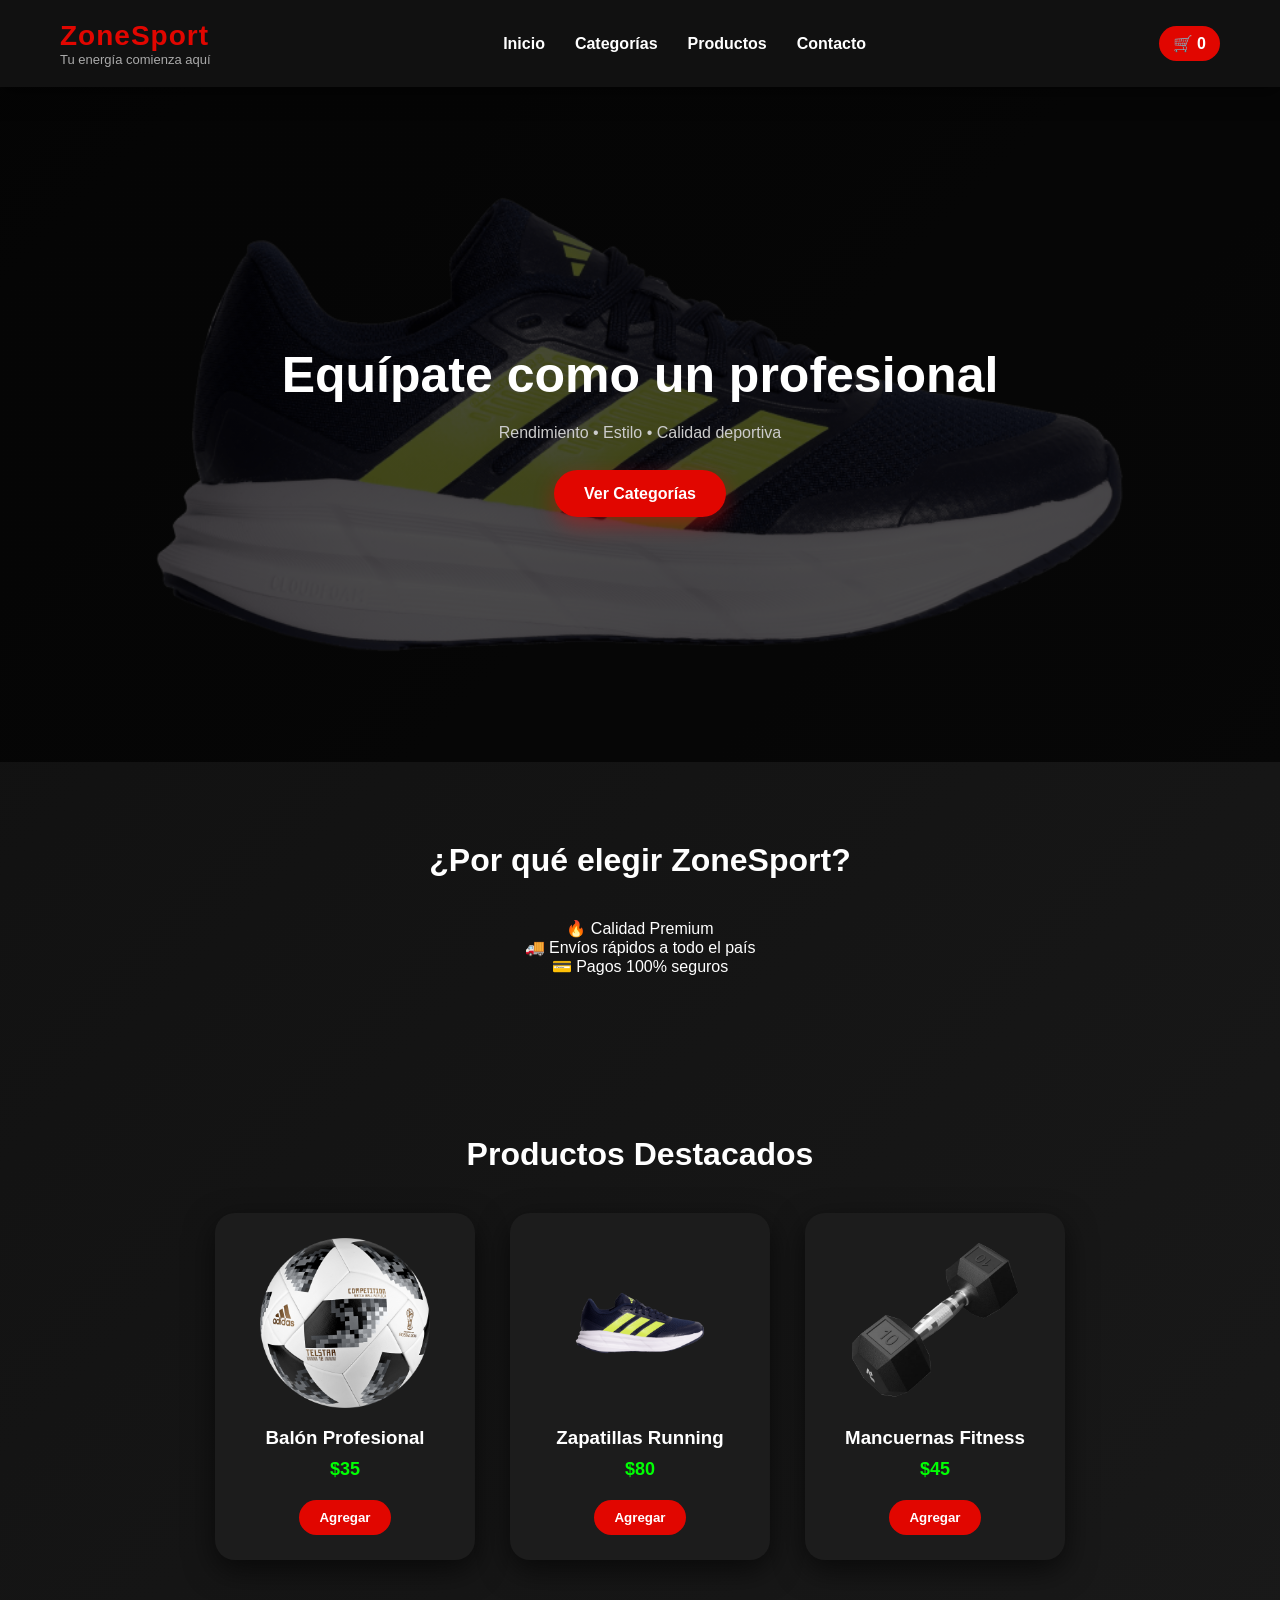
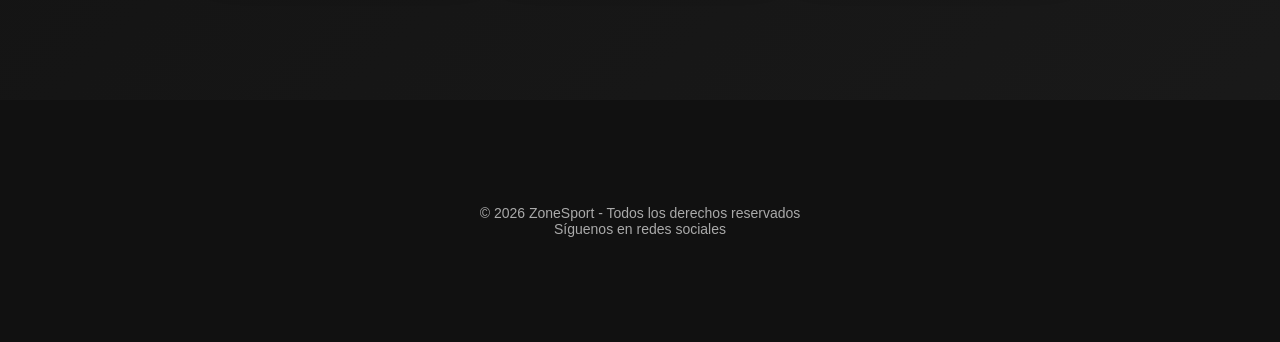
<file: index.html>
<!DOCTYPE html>
<html lang="es">

<head>
    <meta charset="UTF-8">
    <meta name="viewport" content="width=device-width, initial-scale=1.0">
    <title>ZoneSport | Tienda Deportiva</title>

    <link rel="stylesheet" href="assets/css/styles.css">
</head>

<body>

<header>
    <div class="logo">
        <h1>ZoneSport</h1>
        <p>Tu energía comienza aquí</p>
    </div>

    <nav>
        <ul>
            <li><a href="index.html">Inicio</a></li>
            <li><a href="categorias.html">Categorías</a></li>
            <li><a href="productos.html">Productos</a></li>
            <li><a href="contacto.html">Contacto</a></li>
        </ul>
    </nav>

    <div class="carrito">
        🛒 <span id="contador">0</span>
    </div>
</header>


<main>

<section class="hero">
    <article class="hero-content">
        <h2>Equípate como un profesional</h2>
        <p>Rendimiento • Estilo • Calidad deportiva</p>
        <br>
        <a href="categorias.html" class="btn-principal">Ver Categorías</a>
    </article>
</section>

<section>
<h2>¿Por qué elegir ZoneSport?</h2>

<article>
<p>🔥 Calidad Premium</p>
<p>🚚 Envíos rápidos a todo el país</p>
<p>💳 Pagos 100% seguros</p>
</article>

</section>

<section>

<h2>Productos Destacados</h2>

<div class="contenedor-productos">

<article class="producto">
<img src="assets/img/balon de futbol.png">
<h3>Balón Profesional</h3>
<p class="precio">$35</p>
<button class="btn-carrito">Agregar</button>
</article>

<article class="producto">
<img src="assets/img/zapatillas.png">
<h3>Zapatillas Running</h3>
<p class="precio">$80</p>
<button class="btn-carrito">Agregar</button>
</article>

<article class="producto">
<img src="assets/img/mancuernas.png">
<h3>Mancuernas Fitness</h3>
<p class="precio">$45</p>
<button class="btn-carrito">Agregar</button>
</article>

</div>

</section>

</main>


<footer>
    <section>
        <p>© 2026 ZoneSport - Todos los derechos reservados</p>
        <p>Síguenos en redes sociales</p>
    </section>
</footer>

<script src="assets/js/script.js"></script>

</body>
</html>
</file>
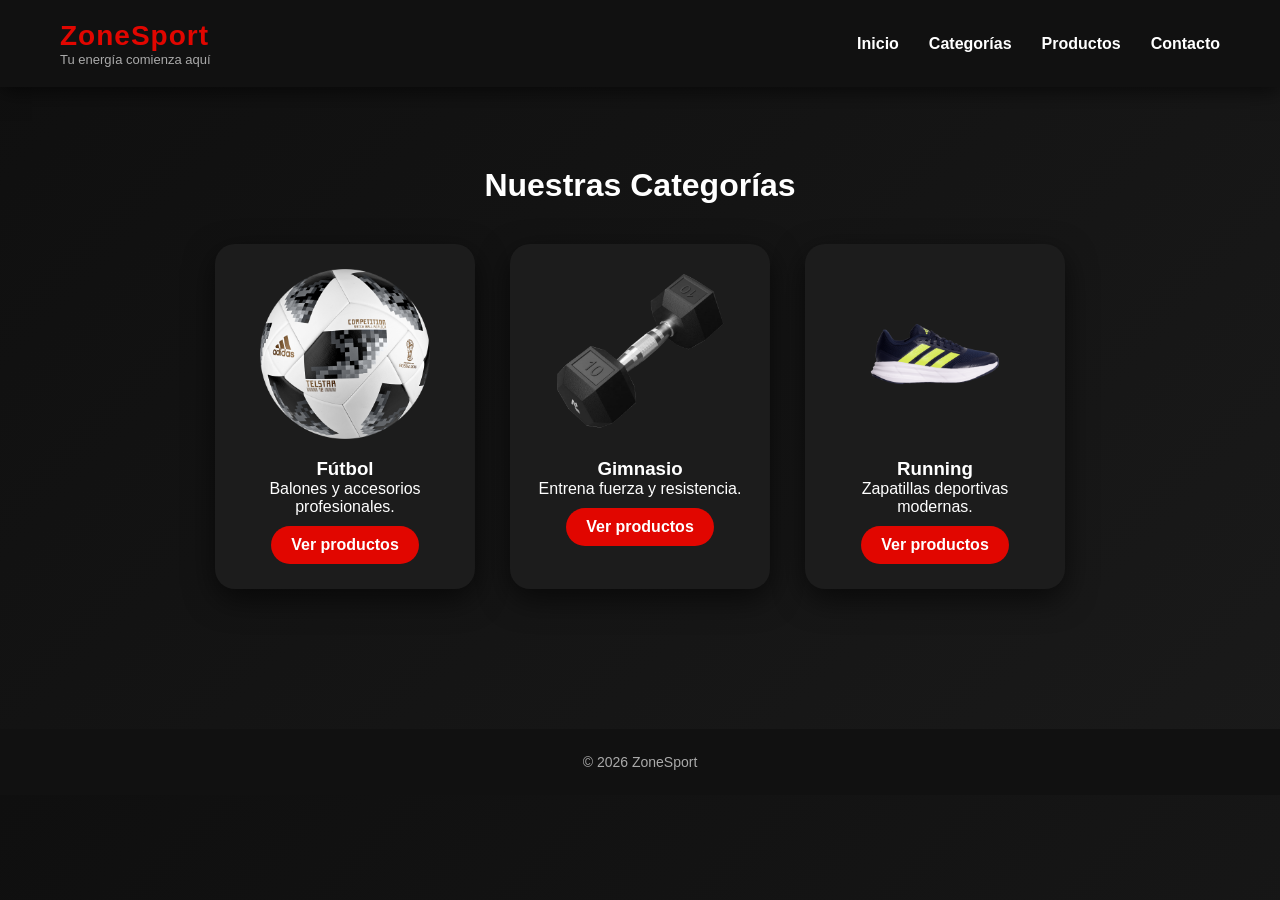
<file: categorias.html>
<!DOCTYPE html>
<html lang="es">
<head>
<meta charset="UTF-8">
<meta name="viewport" content="width=device-width, initial-scale=1.0">
<title>Categorías | ZoneSport</title>
<link rel="stylesheet" href="assets/css/styles.css">
</head>

<body>

<header>
<div class="logo">
<h1>ZoneSport</h1>
<p>Tu energía comienza aquí</p>
</div>

<nav>
<ul>
<li><a href="index.html">Inicio</a></li>
<li><a href="categorias.html">Categorías</a></li>
<li><a href="productos.html">Productos</a></li>
<li><a href="contacto.html">Contacto</a></li>
</ul>
</nav>
</header>

<main>

<section>
<h2>Nuestras Categorías</h2>

<div class="contenedor-categorias">

<article class="categoria">
<img src="assets/img/balon de futbol.png">
<h3>Fútbol</h3>
<p>Balones y accesorios profesionales.</p>
<a href="productos.html">Ver productos</a>
</article>

<article class="categoria">
<img src="assets/img/mancuernas.png">
<h3>Gimnasio</h3>
<p>Entrena fuerza y resistencia.</p>
<a href="productos.html">Ver productos</a>
</article>

<article class="categoria">
<img src="assets/img/zapatillas.png">
<h3>Running</h3>
<p>Zapatillas deportivas modernas.</p>
<a href="productos.html">Ver productos</a>
</article>

</div>

</section>

</main>

<footer>
<p>© 2026 ZoneSport</p>
</footer>

</body>
</html>
</file>
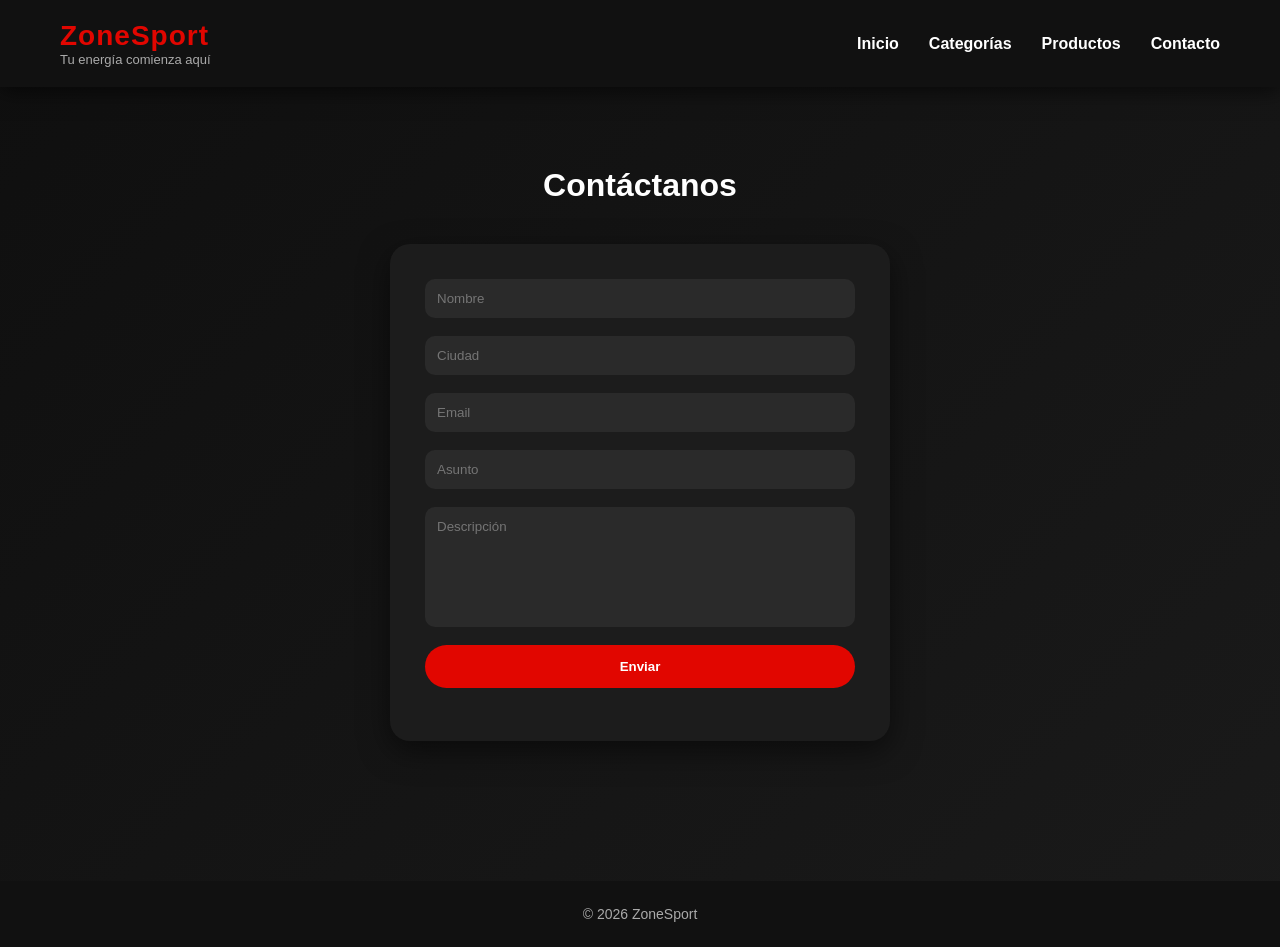
<file: contacto.html>
<!DOCTYPE html>
<html lang="es">
<head>
<meta charset="UTF-8">
<meta name="viewport" content="width=device-width, initial-scale=1.0">
<title>Contacto | ZoneSport</title>
<link rel="stylesheet" href="assets/css/styles.css">
</head>

<body>

<header>
<div class="logo">
<h1>ZoneSport</h1>
<p>Tu energía comienza aquí</p>
</div>

<nav>
<ul>
<li><a href="index.html">Inicio</a></li>
<li><a href="categorias.html">Categorías</a></li>
<li><a href="productos.html">Productos</a></li>
<li><a href="contacto.html">Contacto</a></li>
</ul>
</nav>
</header>

<main>

<section>
<h2>Contáctanos</h2>

<form id="formulario">

<input type="text" id="nombre" placeholder="Nombre">
<input type="text" id="ciudad" placeholder="Ciudad">
<input type="email" id="email" placeholder="Email">
<input type="text" id="asunto" placeholder="Asunto">
<textarea id="descripcion" placeholder="Descripción"></textarea>

<button type="submit">Enviar</button>

<p id="mensaje"></p>

</form>

</section>

</main>

<footer>
<p>© 2026 ZoneSport</p>
</footer>

<script src="assets/js/script.js"></script>

</body>
</html>
</file>
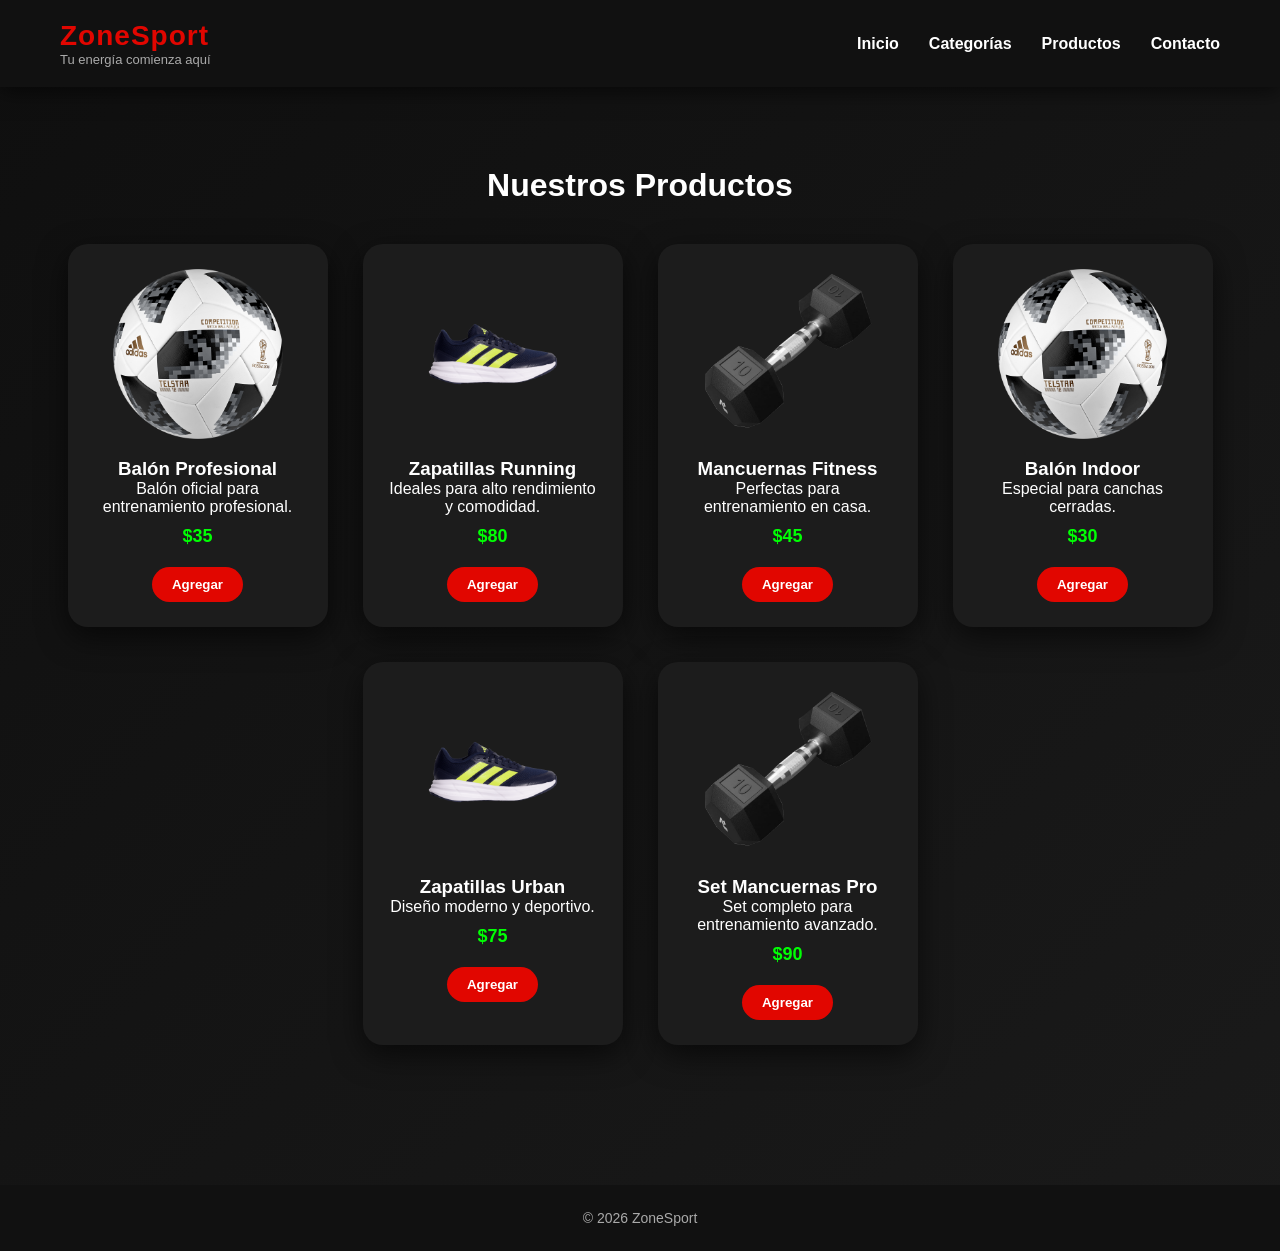
<file: productos.html>
<!DOCTYPE html>
<html lang="es">
<head>
<meta charset="UTF-8">
<meta name="viewport" content="width=device-width, initial-scale=1.0">
<title>Productos | ZoneSport</title>
<link rel="stylesheet" href="assets/css/styles.css">
</head>

<body>

<header>
<div class="logo">
<h1>ZoneSport</h1>
<p>Tu energía comienza aquí</p>
</div>

<nav>
<ul>
<li><a href="index.html">Inicio</a></li>
<li><a href="categorias.html">Categorías</a></li>
<li><a href="productos.html">Productos</a></li>
<li><a href="contacto.html">Contacto</a></li>
</ul>
</nav>
</header>

<main>

<section>
<h2>Nuestros Productos</h2>

<div class="contenedor-productos">

<article class="producto">
<img src="assets/img/balon de futbol.png">
<h3>Balón Profesional</h3>
<p>Balón oficial para entrenamiento profesional.</p>
<p class="precio">$35</p>
<button class="btn-carrito">Agregar</button>
</article>

<article class="producto">
<img src="assets/img/zapatillas.png">
<h3>Zapatillas Running</h3>
<p>Ideales para alto rendimiento y comodidad.</p>
<p class="precio">$80</p>
<button class="btn-carrito">Agregar</button>
</article>

<article class="producto">
<img src="assets/img/mancuernas.png">
<h3>Mancuernas Fitness</h3>
<p>Perfectas para entrenamiento en casa.</p>
<p class="precio">$45</p>
<button class="btn-carrito">Agregar</button>
</article>

<article class="producto">
<img src="assets/img/balon de futbol.png">
<h3>Balón Indoor</h3>
<p>Especial para canchas cerradas.</p>
<p class="precio">$30</p>
<button class="btn-carrito">Agregar</button>
</article>

<article class="producto">
<img src="assets/img/zapatillas.png">
<h3>Zapatillas Urban</h3>
<p>Diseño moderno y deportivo.</p>
<p class="precio">$75</p>
<button class="btn-carrito">Agregar</button>
</article>

<article class="producto">
<img src="assets/img/mancuernas.png">
<h3>Set Mancuernas Pro</h3>
<p>Set completo para entrenamiento avanzado.</p>
<p class="precio">$90</p>
<button class="btn-carrito">Agregar</button>
</article>

</div>
</section>

</main>

<footer>
<p>© 2026 ZoneSport</p>
</footer>

</body>
</html>
</file>
<file: assets/css/styles.css>
/* ================= RESET ================= */
*{
margin:0;
padding:0;
box-sizing:border-box;
font-family: 'Segoe UI', sans-serif;
}

body{
background: linear-gradient(135deg,#0f0f0f,#1a1a1a);
color:#fff;
overflow-x:hidden;
}

/* ================= ANIMACIÓN GENERAL ================= */

@keyframes fadeUp{
from{
opacity:0;
transform:translateY(40px);
}
to{
opacity:1;
transform:translateY(0);
}
}

/* ================= HEADER ================= */

header{
background:#111;
display:flex;
justify-content:space-between;
align-items:center;
padding:20px 60px;
flex-wrap:wrap;
position:sticky;
top:0;
z-index:100;
box-shadow:0 4px 20px rgba(0,0,0,.6);
}

.logo h1{
color:#e10600;
font-size:28px;
letter-spacing:1px;
}

.logo p{
font-size:13px;
color:#aaa;
}

nav ul{
list-style:none;
display:flex;
gap:30px;
}

nav a{
color:#fff;
text-decoration:none;
font-weight:600;
transition:.3s;
}

nav a:hover{
color:#e10600;
}

.carrito{
background:#e10600;
padding:8px 14px;
border-radius:20px;
font-weight:bold;
}

/* ================= HERO ================= */

.hero{
height:75vh;
background:
linear-gradient(rgba(0,0,0,.7),rgba(0,0,0,.7)),
url("../img/zapatillas.png");
background-size:cover;
background-position:center;
display:flex;
justify-content:center;
align-items:center;
text-align:center;
padding:20px;
}

.hero-content{
animation:fadeUp 1s ease;
}

.hero h2{
font-size:50px;
margin-bottom:20px;
}

.hero p{
color:#ccc;
margin-bottom:25px;
}

.btn-principal{
background:#e10600;
padding:15px 30px;
border-radius:30px;
color:white;
text-decoration:none;
font-weight:bold;
transition:.3s;
box-shadow:0 8px 20px rgba(225,6,0,.4);
}

.btn-principal:hover{
background:#b80000;
transform:translateY(-4px);
}

/* ================= SECTIONS ================= */

section{
padding:80px 20px;
text-align:center;
animation:fadeUp 1s ease;
}

h2{
margin-bottom:40px;
font-size:32px;
}

/* ================= TARJETAS ================= */

.contenedor-categorias,
.contenedor-productos{
display:flex;
justify-content:center;
flex-wrap:wrap;
gap:35px;
}

.categoria,
.producto{
background:#1c1c1c;
border-radius:20px;
padding:25px;
width:260px;
transition:.4s;
box-shadow:0 10px 30px rgba(0,0,0,.6);
}

.categoria:hover,
.producto:hover{
transform:translateY(-10px) scale(1.03);
box-shadow:0 20px 40px rgba(225,6,0,.3);
}

.categoria img,
.producto img{
width:100%;
height:170px;
object-fit:contain;
margin-bottom:15px;
}

.precio{
color:#00ff04;
font-size:18px;
font-weight:bold;
margin:10px 0;
}

.producto button,
.categoria a{
background:#e10600;
border:none;
padding:10px 20px;
border-radius:25px;
cursor:pointer;
font-weight:bold;
color:white;
text-decoration:none;
display:inline-block;
margin-top:10px;
transition:.3s;
}

.producto button:hover,
.categoria a:hover{
background:#b80000;
transform:scale(1.05);
}

/* ================= FORMULARIO ================= */

form{
max-width:500px;
margin:auto;
display:flex;
flex-direction:column;
gap:18px;
background:#1c1c1c;
padding:35px;
border-radius:20px;
box-shadow:0 10px 30px rgba(0,0,0,.5);
}

input, textarea{
padding:12px;
border-radius:10px;
border:none;
background:#2a2a2a;
color:white;
outline:none;
}

textarea{
resize:none;
height:120px;
}

button[type="submit"]{
background:#e10600;
border:none;
padding:14px;
font-weight:bold;
border-radius:25px;
cursor:pointer;
transition:.3s;
color:white;
}

button[type="submit"]:hover{
background:#b80000;
transform:scale(1.05);
}

.error{
color:#ff4d4d;
font-size:13px;
text-align:left;
}

/* ================= FOOTER ================= */

footer{
background:#111;
text-align:center;
padding:25px;
margin-top:60px;
font-size:14px;
color:#aaa;
}

/* ================= RESPONSIVE ================= */

@media(max-width:768px){

header{
flex-direction:column;
gap:15px;
text-align:center;
}

nav ul{
flex-direction:column;
gap:15px;
}

.hero h2{
font-size:32px;
}

.contenedor-productos,
.contenedor-categorias{
flex-direction:column;
align-items:center;
}

.producto,
.categoria{
width:90%;
}

}
</file>
